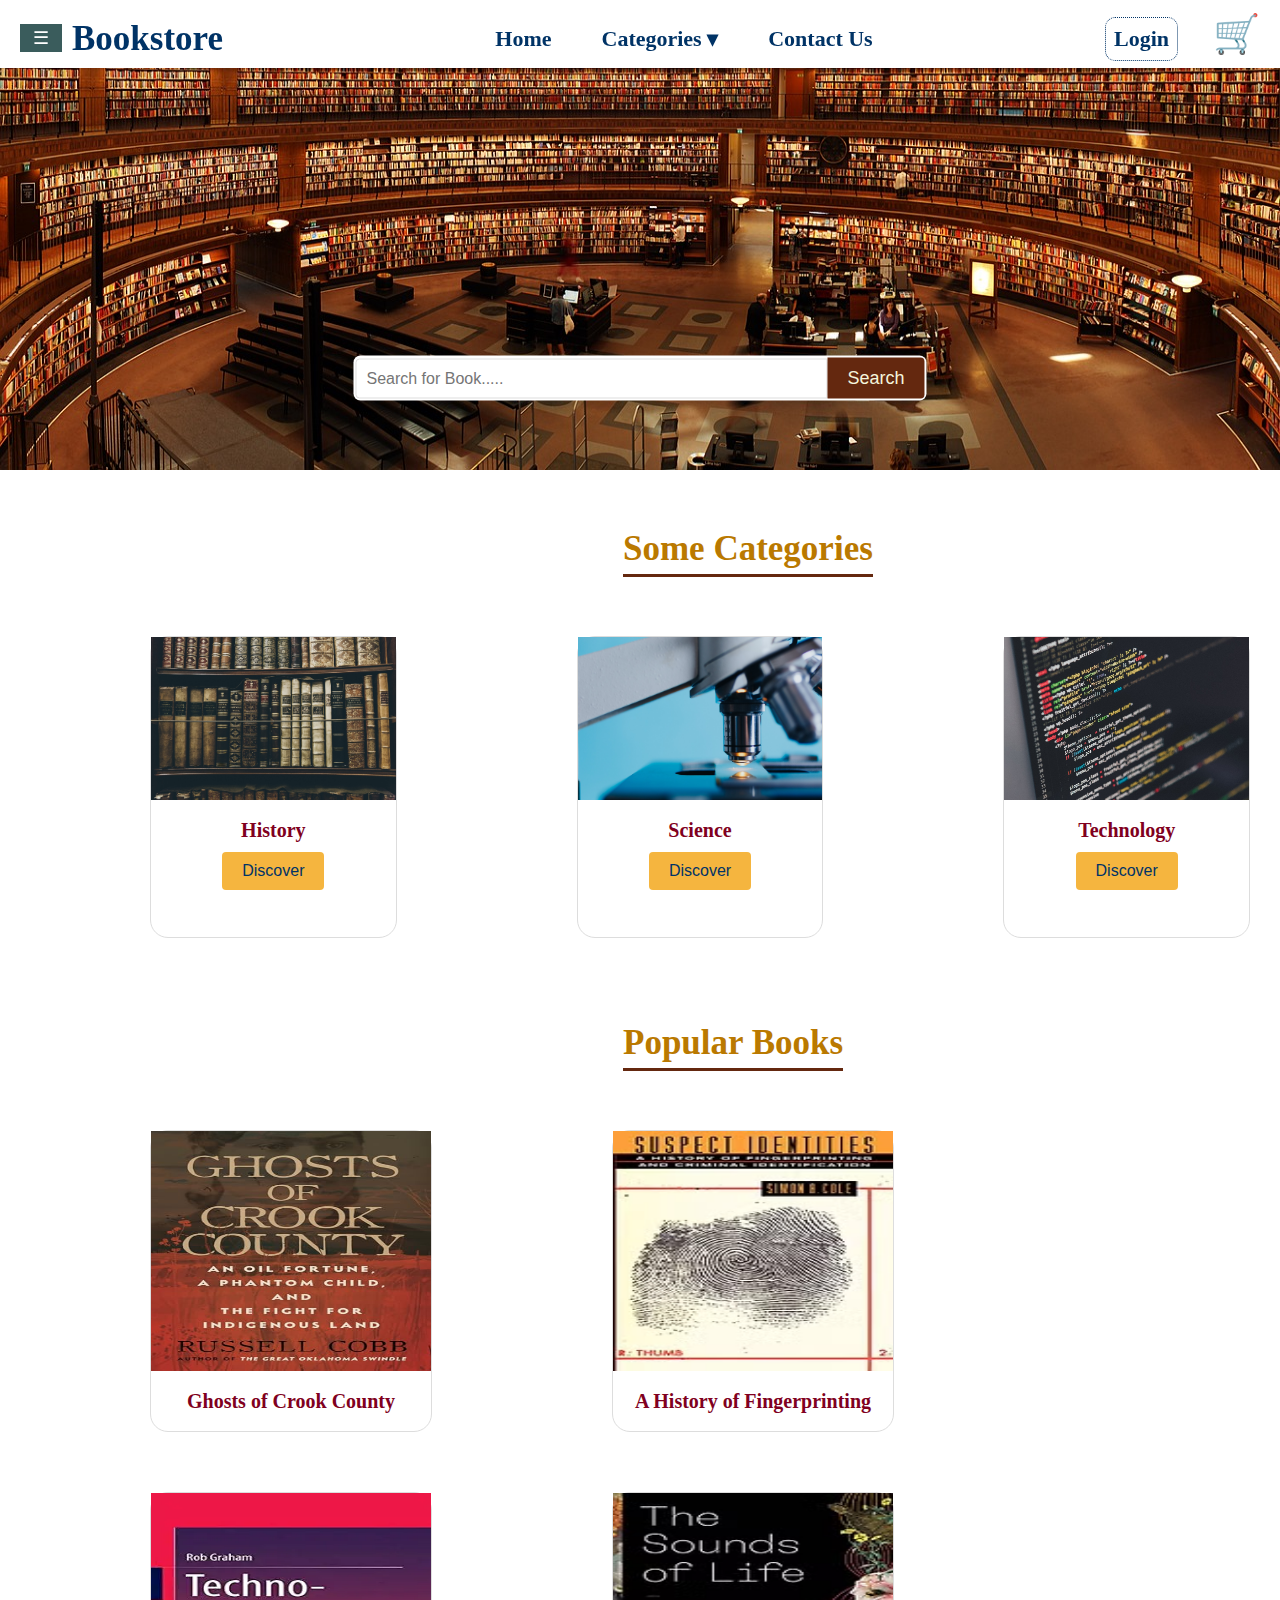
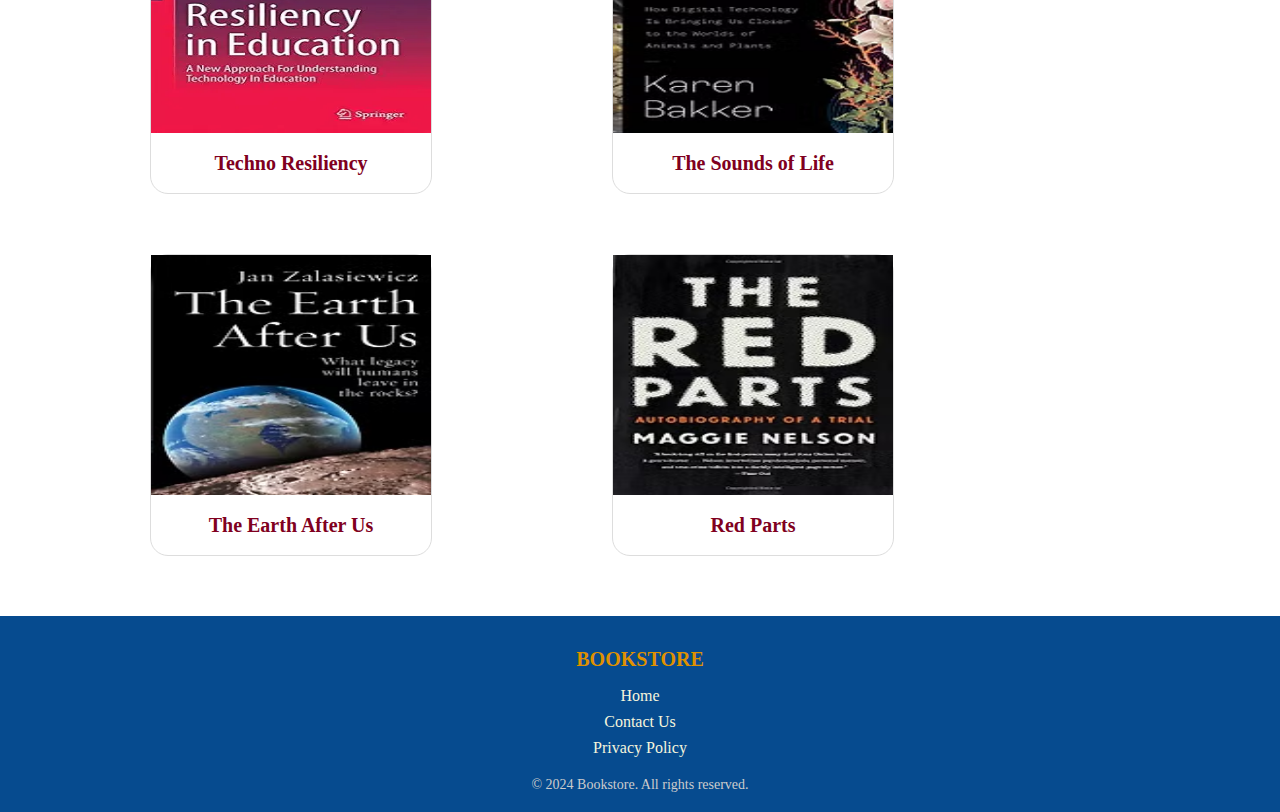
<file: index.html>
<!DOCTYPE html>
<html lang="en">
<head>
    <meta charset="UTF-8">
    <meta name="viewport" content="width=device-width, initial-scale=1.0">
    <title>Book Store</title>
    <link rel="stylesheet" href="Styles/index.css">
    <link rel="shortcut icon" href="Images/Web_Icon.png" type="image/x-icon">
</head>
<body>
    <nav class="navbar">

        <!-- sidebar -->
        <button class="open-btn" onclick="openSidebar()">☰</button>
    <div class="sidebar" id="sidebar">
        <a href="javascript:void(0)" class="close-btn" onclick="closeSidebar()">×</a>
        <a href="index.html">Home</a>
        <a href="#">Science</a>
        <a href="#">History</a>
        <a href="#">Technology</a>
        <a href="#">Fiction</a>
        <a href="#">Contact Us</a>
    </div>
    <!-- end of the sidebar -->

        <div class="navbar-brand">
            <a href="index.html">Bookstore</a>
        </div>
        <ul class="navbar-links">
            <li><a href="index.html">Home</a></li>
            
            <!-- Categories Dropdown -->
            <li class="dropdown">
                <a href="#" class="dropdown-toggle"onclick="Dropdown(event)" >Categories    ▾</a>
                <ul class="dropdown-menu">
                    <li><a href="#">Science</a></li>
                    <li><a href="#">History</a></li>
                    <li><a href="#">Technology</a></li>
                    <li><a href="#">Fiction</a></li>
                </ul>
            </li>
            <li><a href="#">Contact Us</a></li>
        </ul>
        
        <div class="navbar-icons">
                <a href="F:\log in.html" class="login">Login</a>
            <a href="#" class="cart-icon">🛒</a>
        </div>
    </nav>

    <!-- The main photo for the site -->

    <section class="first-seciton">
        <div class="main-photo">
            <img src="Images/main_photo.jpg" alt="Library Photo">
        </div>
        <div class="search">
            <input type="text" placeholder="Search for Book....." class="search-bar">
            <button class="search-button">Search</button>
        </div>
    </section>
    
    <!--the start of categories section -->
    <h2 class="title-section">Some Categories</h2>
    <section class="book-categories">
            
        <div class="card">
                <img src="Images/history.jpg" alt="History" class="img-card">
            <div class="card-info">
                <h3 class="Card-title">History</h3>
                <button class="Card-button"><a href="" class="discover-btn">Discover</a></button>
            </div>
        </div>
        <div class="card">
            <img src="Images/science.jpg" alt="Science" class="img-card">
        <div class="card-info">
            <h3 class="Card-title">Science</h3>
            <button class="Card-button"><a href="" class="discover-btn">Discover</a></button>
        </div>
    </div>
    <div class="card">
                <img src="Images/programming.jpg" alt="Children" class="img-card">
            <div class="card-info">
                <h3 class="Card-title">Technology</h3>
                <button class="Card-button"><a href="" class="discover-btn">Discover</a></button>
            </div>
        </div>
    </section>


    <!--the section of books -->
    <h2 class="title-section">Popular Books</h2>
    <section class="books-examples">
        <div class="card">
            <img src="Images/b-h1.jpg" alt="Ghosts of Crook County" class=" book-img">
        <div class="card-info">
            <h3 class="Card-title">Ghosts of Crook County</h3>
            <button class="cart-button">Quick add</button>
        </div>
    </div>
    <div class="card">
        <img src="Images/b-s1.avif" alt="Criminal Identification" class=" book-img">
    <div class="card-info">
        <h3 class="Card-title">A History of Fingerprinting </h3>
        <button class="cart-button">Quick add</button>
    </div>
</div>
<div class="card">
            <img src="Images/techno1.webp" alt="Techno Resiliency" class=" book-img">
        <div class="card-info">
            <h3 class="Card-title">Techno Resiliency</h3>
            <button class="cart-button">Quick add</button>
        </div>
    </div>
    <div class="card">
            <img src="Images/b-t2.avif" alt="The Sounds of Life" class=" book-img">
        <div class="card-info">
            <h3 class="Card-title">The Sounds of Life</h3>
            <button class="cart-button">Quick add</button>
        </div>
    </div>
    <div class="card">
            <img src="Images/b-s2.avif" alt="The Earth After Us" class=" book-img">
        <div class="card-info">
            <h3 class="Card-title">The Earth After Us</h3>
            <button class="cart-button">Quick add</button>
        </div>
    </div>
    <div class="card">
            <img src="Images/red-parts.avif" alt="Red-Parts" class=" book-img">
        <div class="card-info">
            <h3 class="Card-title">Red Parts</h3>
            <button class="cart-button" >Quick add</button>
        </div>
    </div>
    </section>
    <!--Footer -->

    <footer class="footer">
            <div class="footer-section">
                <h4>Bookstore</h4>
                <ul>
                    <li><a href="index.html">Home</a></li>
                    <li><a href="#">Contact Us</a></li>
                    <li><a href="#">Privacy Policy</a></li>
                </ul>
            </div>
        <div class="footer-bottom">
            <p>&copy; 2024 Bookstore. All rights reserved.</p>
        </div>
    </footer>
    
    <script src="Scripts/index.js"></script>
</body>
</html>
</file>
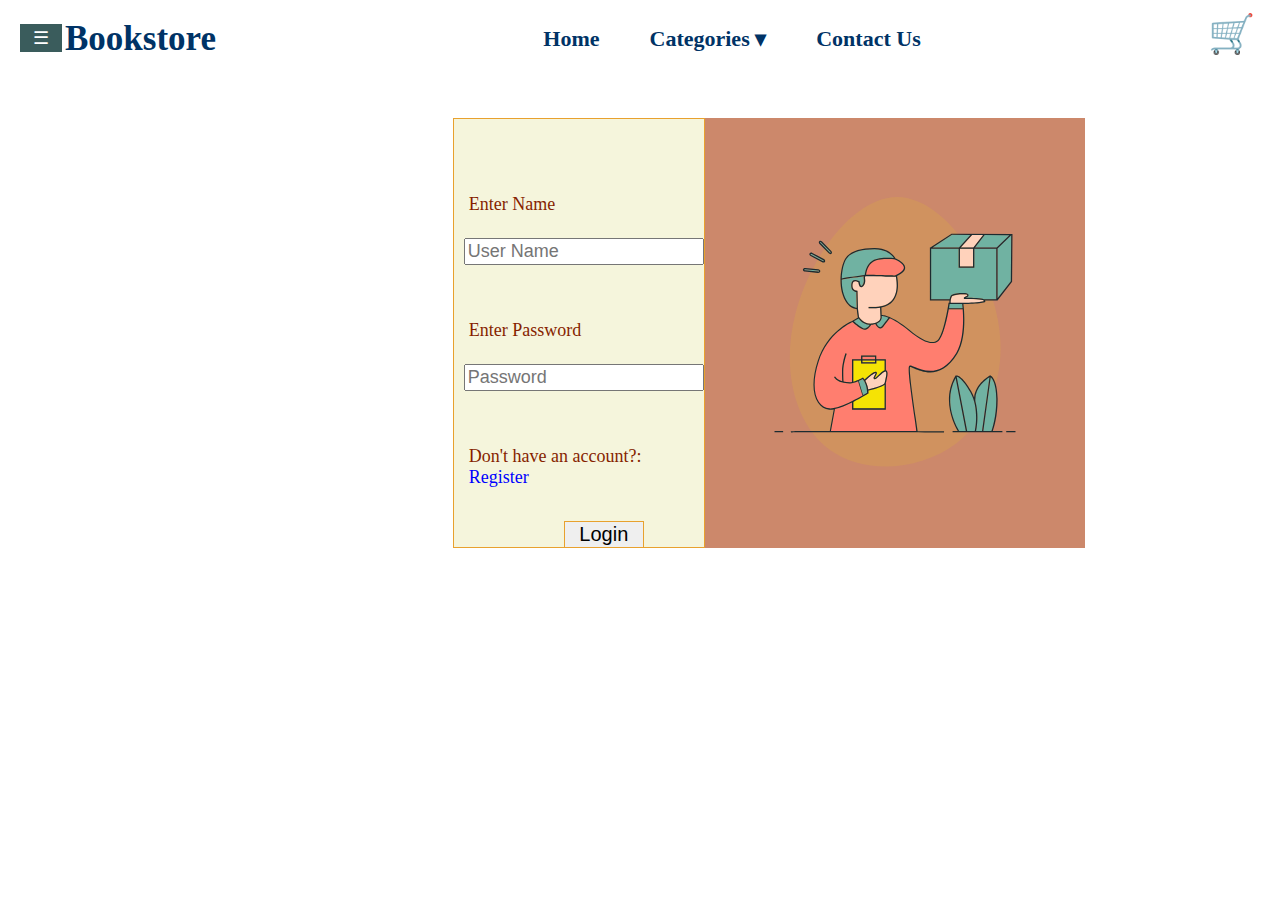
<file: log-in.html>
<html>
<head>
<title>Bookstore</title>
<link rel="stylesheet" href="Styles/log-in.css">
</head>
<body><nav class="navbar">

    <!-- sidebar -->
    <button class="open-btn" onclick="openSidebar()">☰</button>
<div class="sidebar" id="sidebar">
    <a href="javascript:void(0)" class="close-btn" onclick="closeSidebar()">×</a>
    <a href="index.html">Home</a>
    <a href="science.html">Science</a>
    <a href="history.html">History</a>
    <a href="tech.html">Technology</a>
    <a href="fiction.html">Fiction</a>
    <a href="#">Contact Us</a>
</div>
<!-- end of the sidebar -->

    <div class="navbar-brand">
        <a class="header-title" href="index.html">Bookstore</a>
    </div>
    <ul class="navbar-links">
        <li><a href="index.html">Home</a></li>
        
        <!-- Categories Dropdown -->
        <li class="dropdown">
            <a href="#" class="dropdown-toggle"onclick="Dropdown(event)" >Categories    ▾</a>
            <ul class="dropdown-menu">
                <li><a href="science.html">Science</a></li>
                <li><a href="history.html">History</a></li>
                <li><a href="tech.html">Technology</a></li>
                <li><a href="fiction.html">Fiction</a></li>
            </ul>
        </li>
        <li><a href="#">Contact Us</a></li>
    </ul>
    
        <div class="navbar-icons">
            <a href="cart.html" class="cart-icon">🛒</a>
        </div>
    </nav>
    <div class="login-form">
        <div class="login-text">
        <p>Enter  Name </p>
        <input class="input" type="text" placeholder="User Name"  required name="first">
        <p>Enter  Password</p>
        <input class="input" type="password" placeholder="Password" required name="Password">
        <p class="Paragraph">Don't have an account?: <a href="sign up.html" class="Link">Register</a></p>
        <button class="login-btn">Login</button>
        </div>
        <img src="Images/deliver.svg" class="img">
    </div>
<!--  -->
<script src="Scripts/index.js"></script>
</body>
</html>
</file>
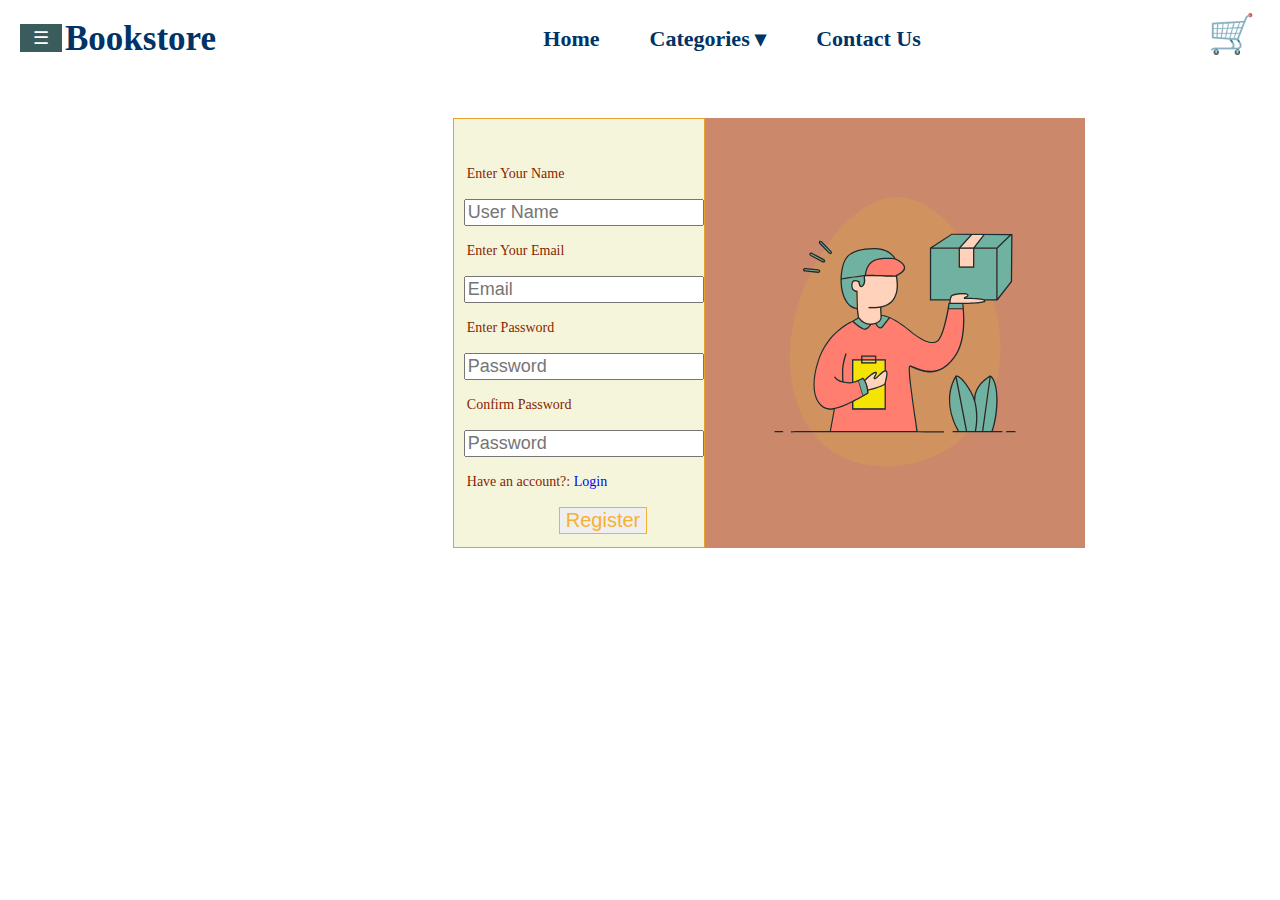
<file: sign up.html>
<html>
<head>
<link rel="stylesheet" href="Styles/log-in.css">
<link rel="shortcut icon" href="Images/Web_Icon.png" type="image/x-icon">
<meta name="viewport" content="width=device-width, initial-scale=1.0">
<title>Book Store</title>
</head>
<body>
    <nav class="navbar">
        <!-- sidebar -->
        <button class="open-btn" onclick="openSidebar()">☰</button>
    <div class="sidebar" id="sidebar">
        <a href="javascript:void(0)" class="close-btn" onclick="closeSidebar()">×</a>
        <a href="index.html">Home</a>
        <a href="science.html">Science</a>
        <a href="history.html">History</a>
        <a href="tech.html">Technology</a>
        <a href="fiction.html">Fiction</a>
        <a href="#">Contact Us</a>
    </div>
    <!-- end of the sidebar -->

        <div class="navbar-brand">
            <a class="header-title" href="index.html">Bookstore</a>
        </div>
        <ul class="navbar-links">
            <li><a href="index.html">Home</a></li>
            
            <!-- Categories Dropdown -->
            <li class="dropdown">
                <a href="#" class="dropdown-toggle"onclick="Dropdown(event)" >Categories    ▾</a>
                <ul class="dropdown-menu">
                    <li><a href="science.html">Science</a></li>
                    <li><a href="history.html">History</a></li>
                    <li><a href="tech.html">Technology</a></li>
                    <li><a href="fiction.html">Fiction</a></li>
                </ul>
            </li>
            <li><a href="#">Contact Us</a></li>
        </ul>
        
        <div class="navbar-icons">
            <a href="cart.html" class="cart-icon">🛒</a>
        </div>
    </nav>
    <div class="login-form">
        <div class="sign-text">
        <p>Enter Your Name </p>
        <input class="input userName-sign" type="text" placeholder="User Name"  required name="first">
        <p>Enter Your Email</p>
        <input class="input" type="email" placeholder="Email" required name="Email">
        <p>Enter Password</p>
        <input class="input pass-sign" type="password" placeholder="Password" required name="Password">
        <p>Confirm Password</p>
        <input class="input pass-again" type="password" placeholder="Password" required name="Password">
        <p class="Paragraph">Have an account?: <a href="log-in.html" class="link">Login</a></p>
        <button class="sign-btn">Register</button>
        </div>
        <img src="Images/deliver.svg" class="img-sign">
    </div>
<script src="Scripts/sign up.js"></script>
<script src="Scripts/index.js"></script>
</body>
</html>
</file>
<file: Styles/index.css>
body {
    margin: 0;
    padding-top: 60px; 
    padding: 0;
}

/* Navbar Styles */
.navbar {
    display: flex;
    align-items: center;
    justify-content: space-between;
    color: #fff;
    padding-top: 10px;
    padding-left: 15px;
    position: fixed; /* Make the navbar fixed */
    top: 0;
    left: 0;
    width: 100%;
    background-color: #fff; /* Add a background color */
    z-index: 1000; /* Ensure it's above other content */
    box-shadow: 0px 4px 10px rgba(0, 0, 0, 0.1); /* Optional: Add shadow for separation */
}

/* Navbar links */
.navbar-brand a {
    color: #003366;
    text-decoration: none;
    font-size: 35px;
    margin-left: 57px;
    font-weight: bold;
}

.navbar-links {
    list-style: none;
    display: flex;
    gap: 50px;
}

.navbar-links li a {
    color: #003366;
    font-weight: bold;
    text-decoration: none;
    font-size: 22px;
}

.navbar-icons {
    display: flex;
    align-items: center;
    gap: 15px;
}

.login {
    text-decoration: none;
    font-size: 22px;
    font-weight: bold;
    margin-right: -180px;
    border-radius: 10px;
    border-width: 1px;
    border-color: #003366;
    border-style: dotted;
    padding: 8px;
    color: #003366;
    background-color: #fff;
}

.login:hover {
    cursor: pointer;
}

.cart-icon {
    font-size: 38px;
    text-decoration: none;
    margin-right: 35px;
    margin-left: 200px;
    margin-bottom: 10px;
}

/* Dropdown Menu Styles */
.dropdown {
    position: relative;
}

.dropdown-toggle {
    cursor: pointer;
}

.dropdown-menu {
    display: none;
    position: absolute;
    z-index: 3;
    top: 100%;
    left: 0;
    background-color: #FFF5E1;
    padding: 10px 0;
    list-style: none;
    border-radius: 5px;
    min-width: 150px;
    box-shadow: 0px 8px 16px rgba(0, 0, 0, 0.2);
}

.dropdown-menu li a {
    color: #333;
    text-decoration: none;
    padding: 10px 20px;
    display: block;
    font-weight: 100;
}

.dropdown-menu li a:hover {
    background-color: #FFD700;
    color: #333;
}

/* Show dropdown on active */
.dropdown.active .dropdown-menu {
    display: block;
}

/* Main photo styling */
.main-photo img {
    position: relative;
    width: 100%;
    height: 470px;
    overflow: hidden;
}
/* Sidebar */
.sidebar {
    height: 100%;
    width: 0;  /* Start with a width of 0 (hidden) */
    position: fixed;
    top: 0;
    left: 0;
    background-color: #7E4B3C;
    overflow-x: hidden;
    transition: 0.4s; 
    padding-top: 60px; 
    z-index: 3; 
}
.sidebar.open { 
    width: 250px; 
}
.sidebar a {
    padding: 10px 20px;
    text-decoration: none;
    font-size: 18px;
    color: #FFF5E1;
    font-weight: bold;
    display: block;
    transition: 0.3s;
}

.sidebar a:hover {
    background-color: #f5b53f;
}

.close-btn {
    position: absolute;
    top: 20px;
    right: 25px;
    font-size: 36px;
    color: #fff;
}

.open-btn {
    font-size: 18px;
    padding: 3px 13px;
    background-color: #3a5c5c;
    color: #fff;
    border: none;
    cursor: pointer;
    position: absolute;
    top: 24px;
    left: 20px;
}

.open-btn:hover {
    background-color: #258989;
}


/*
    <!----some colors----!>

.earth-tone-brown {
    color: #7E4B3C;  Brown resembling wood 
}

.earth-tone-beige {
    color: #F5F5DC; /* Beige 
}

.earth-tone-cream {
    color: #FFF5E1; /* Cream 
}


.dark-green {
    color: #2F4F4F; /* Dark Green 
}

.dark-green-bg {
    background-color: #2F4F4F; /* Dark Green background 
}

/* Footer 
footer {
    background-color: #7E4B3C; /* Earth-tone brown 
    color: #FFF5E1; /* Light Cream text 
    padding: 10px;
    text-align: center;
}
*/

/* the search */
.search {
    /*center on the screen*/
    position: absolute;
    top: 42%;
    left: 50%;
    transform: translate(-50%, -50%);
    display: flex;
    align-items: center;
    background-color: #fff;
    padding: 2px;
    border-radius: 7px;
    box-shadow: 0 4px 8px rgba(0, 0, 0, 0.1);
}

/* the search input field */

.search-bar {
    width: 450px;
    padding: 10px;
    border: 1px solid #ddd;
    border-radius: 4px 0 0 4px;
    outline: none;
    font-size: 16px;
}
.search-bar:focus{
    color: rgb(0, 64, 128);
}

/*the search button */

.search-button {
    padding: 10px 20px;
    border: none;
    background-color: #64280f;
    color: #F5F5DC;
    border-radius: 0 4px 4px 0;
    cursor: pointer;
    font-size: 18px;
}
.search-button:hover {
    background-color: #813616;
}

/**************** End of the search bar , section , header , navbar ****************/

/* Section 2 : categeries */
.title-section{
    margin-top: 55px;
    margin-left: 17.8em;
    font-size: 35px;
    color:#ba7900;
    display: inline-block;
    border-bottom: 3px solid #64280f;
    padding-bottom: 5px;
}
.book-categories{
    display: flex;
}
.card{
    width: 280px; 
    height: 300px;
    border: 1px solid #ddd;
    border-radius: 18px;
    /* box-shadow: 0 5px 10px rgba(0, 0, 0, 0.1); */
    background-color: #fff;
    margin: 30px;
    margin-left: 150px;
    transition: transform 0.3s;
}
.card:hover {
    transform: translateY(-2px);
    cursor: pointer;
}
.img-card {
    width: 100%;
}
.book-img{
    width: 280px;
    height: 240px;
}
.card-info{
    padding: 5px;
    text-align: center;
}
.Card-title{
    font-size: 20px;
    margin: 10px 0;
    color: #800020;

}
.Card-button{
    padding: 10px 20px;
    border: none;
    background-color: #f5b53f;
    color: #fff;
    font-style: bold;
    font-size: 16px;
    border-radius: 4px;
    cursor: pointer;
}
.Card-button:hover{
    background-color: #ba7900;
}
.cart-button{
    opacity: 0;
    padding: 8px;
    width: 70%;
    border: solid;
    background-color: #fff;
    color: #003366;
    font-style: bold;
    font-size: 16px;
    border-radius: 4px;
    cursor: pointer;
    text-transform:uppercase;

    transition: opacity 0.5s ease;
}
.card:hover .cart-button{
    opacity: 1; 
}
.books-examples{
    display: flex;
    flex-wrap: wrap;
}
.discover-btn{
    text-decoration: none;
    color: #003366;
}


/* FOoooter*/

.footer {
    /* display: grid; */
    background-color: #064b8f;
    color: white;
    padding: 5px 20px;
    text-align: center;
    margin-top: 30px;
}
.footer-section {
    width: 100%;
}
.footer-section h4 {
    font-size: 20px;
    margin-bottom: 15px;
    color: #df9100;
    text-transform: uppercase;
}

.footer-section ul {
    list-style-type: none;
    padding: 0;
}

.footer-section ul li {
    margin: 8px 0;
}

.footer-section ul li a {
    text-decoration: none;
    color: #F5F5DC;
    transition: color 0.3s ease;
}

.footer-section ul li a:hover {
    color: #f39c12;
}

.social-links {
    display: flex;
    gap: 10px;
}

.social-links a {
    text-decoration: none;
    color: #FFF5E1;
    font-size: 18px;
}

.social-links a:hover {
    color: #e8a12e;
}

.footer-bottom {
    margin-top: 20px;
    font-size: 14px;
    color: #ccc;
}
</file>
<file: Styles/log-in.css>
body {
    margin: 0;
    padding: 0;
}
/* Navbar Styles */
.navbar {
    display: flex;
    align-items: center;
    justify-content: space-between;
    color: #fff;
    padding-top: 10px;
    padding-left: 10px;
    top: 0;
    left: 0;
    width: 100%;
    background-color: #fff; /* Add a background color */
}

/* Navbar links */
.navbar-brand a {
    color: #003366;
    text-decoration: none;
    font-size: 35px;
    margin-left: 55px;
    font-weight: bold;
}

.navbar-links {
    list-style: none;
    display: flex;
    gap: 50px;
}

.navbar-links li a {
    color: #003366;
    font-weight: bold;
    text-decoration: none;
    font-size: 22px;
}
.cart-icon {
    font-size: 38px;
    text-decoration: none;
    margin-right: 35px;
    margin-bottom: 10px;
}

.navbar-icons {
    display: flex;
    align-items: center;
    gap: 15px;
}

/* Dropdown Menu Styles */
.dropdown {
    position: relative;
}

.dropdown-toggle {
    cursor: pointer;
}

.dropdown-menu {
    display: none;
    position: absolute;
    z-index: 3;
    top: 100%;
    left: 0;
    background-color: #FFF5E1;
    padding: 10px 0;
    list-style: none;
    border-radius: 5px;
    min-width: 150px;
    box-shadow: 0px 8px 16px rgba(0, 0, 0, 0.2);
}

.dropdown-menu li a {
    color: #333;
    text-decoration: none;
    padding: 10px 20px;
    display: block;
    font-weight: 100;
}

.dropdown-menu li a:hover {
    background-color: #FFD700;
    color: #333;
}

/* Show dropdown on active */
.dropdown.active .dropdown-menu {
    display: block;
}


/* Sidebar */
.sidebar {
    height: 100%;
    width: 0;  /* Start with a width of 0 (hidden) */
    position: fixed;
    top: 0;
    left: 0;
    background-color: #7E4B3C;
    overflow-x: hidden;
    transition: 0.4s; 
    padding-top: 60px; 
    z-index: 3; 
}
.sidebar.open { 
    width: 250px; 
}
.sidebar a {
    padding: 10px 20px;
    text-decoration: none;
    font-size: 18px;
    color: #FFF5E1;
    font-weight: bold;
    display: block;
    transition: 0.3s;
}

.sidebar a:hover {
    background-color: #f5b53f;
}

.close-btn {
    position: absolute;
    top: 20px;
    right: 25px;
    font-size: 36px;
    color: #fff;
}

.open-btn {
    font-size: 18px;
    padding: 3px 13px;
    background-color: #3a5c5c;
    color: #fff;
    border: none;
    cursor: pointer;
    position: absolute;
    top: 24px;
    left: 20px;
}

.open-btn:hover {
    background-color: #258989;
}



/*form photo*/
.img{
    background-color:hsl(18, 49%, 61%);
    height: 430px;
    width: 380px;
    margin-right:22.6em;
}

/* login form */
.login-form{
    display: flex;
    align-items: center;
    justify-content: space-between;
    margin-top: 50px;
}
.login-text{
    border: solid;
    border-width: 1px;
    border-color: #e8a12e;
    height: 408px;
    width: 330px;
    margin-left: 28.3em;
    padding-left: 10px;
    padding-top: 20px;
    background-color: beige;
}
.login-text p  {
    color: #861f00;
    padding: 5px;
    font-size: 18px;
}
.sign-text p{
    color: #861f00;
    padding: 3px;
    font-size: 14px;
}
.login-text p{
    margin-top: 50px;
}
.login-text p a , .sign-text p a {
    text-decoration: none;
    color:blue;
}
.login-text input,.sign-text input {
    font-size: 18px;
    outline: none;
}

.login-btn {
    font-size: 20px;
    border: solid;
    border-width: 1px;
    /* background-color:#51291d ; */
    margin-left: 100px;
    margin-top: 10px;
    border-color: #e8a12e;
    width: 80px;
}
.login-btn a {
    text-decoration: none;
    color: #f6b132; 
}
.sign-btn{
    font-size: 20px;
    border: solid;
    border-width: 1px;
    /* background-color:#51291d ; */
    color: #f6b132;
    margin-left: 95px;
}
.login-btn:hover , .sign-btn:hover{
    cursor: pointer;
}

/* the signup form*/
.sign-text{
    border: solid;
    border-width: 1px;
    border-color: #e8a12e;
    height: 398px;
    width: 330px;
    margin-left: 28.3em;
    padding-left: 10px;
    padding-top: 30px;
    background-color: beige;
}
.img-sign{
    background-color:hsl(18, 49%, 61%);
    height: 430px;
    width: 380px;
    margin-right:22.6em;
}
</file>
